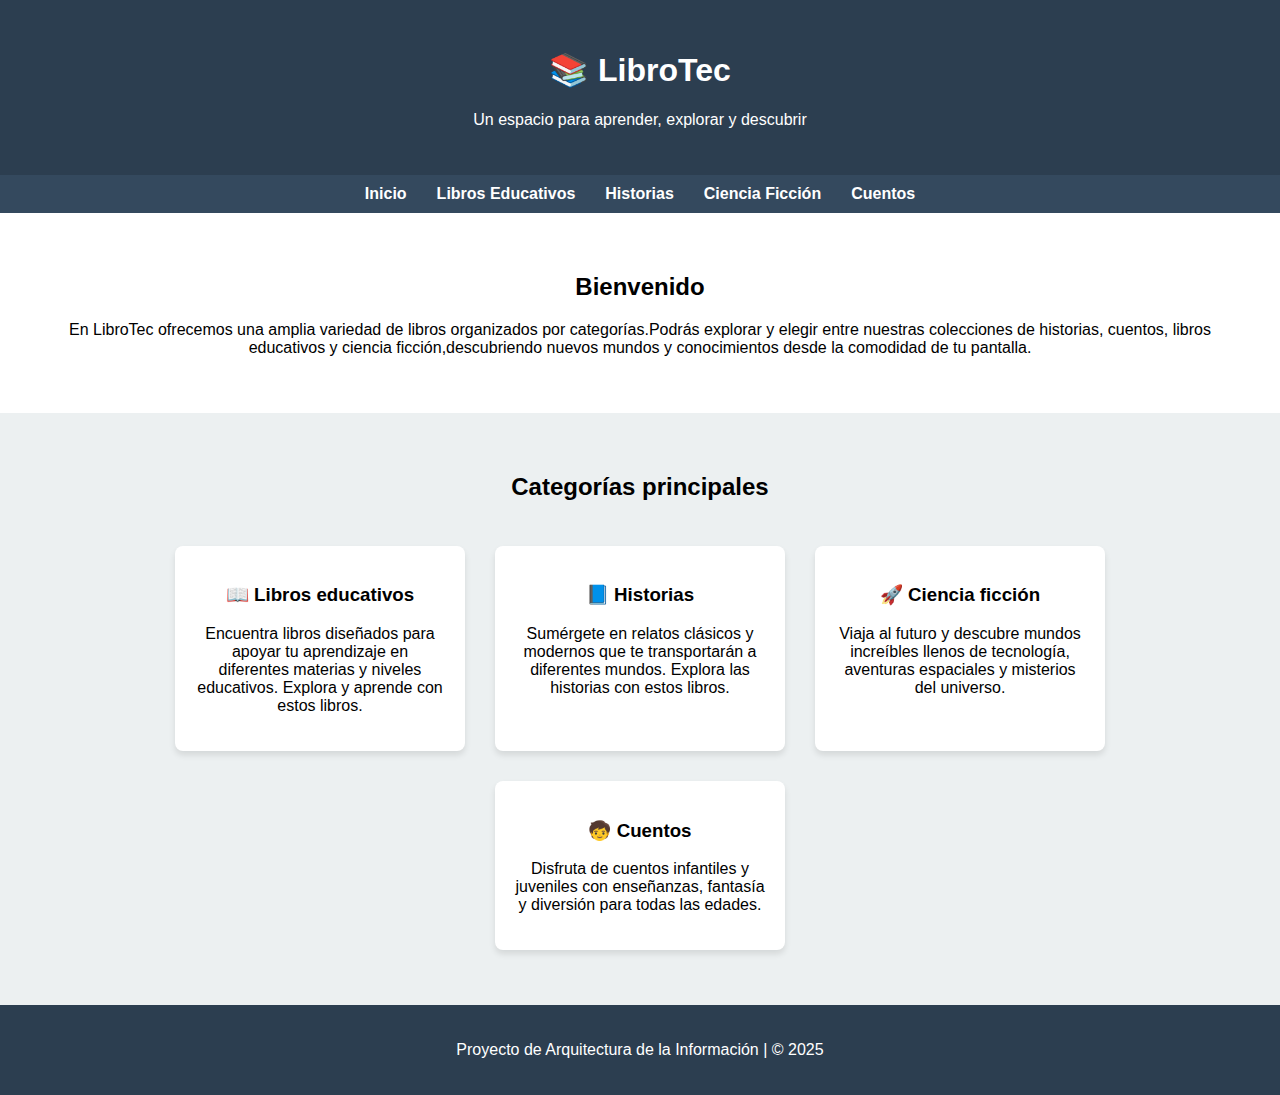
<file: index.html>
<!DOCTYPE html>
<html lang="es">
<head>
    <meta charset="UTF-8">
    <title>Biblioteca Virtual</title>
    <link rel="stylesheet" href="estilos.css">
</head>
<body>

    <!-- ENCABEZADO -->
    <header>
        <h1>📚 LibroTec</h1>
        <p>Un espacio para aprender, explorar y descubrir</p>
    </header>

    <!-- MENÚ -->
    <nav>
        <ul>
            <li><a href="index.html">Inicio</a></li>
            <li><a href="educativos.html">Libros Educativos</a></li>
            <li><a href="historias.html">Historias</a></li>
            <li><a href="ciencia.html">Ciencia Ficción</a></li>
            <li><a href="cuentos.html">Cuentos</a></li>
        </ul>
    </nav>

    <!-- BIENVENIDA -->
    <section class="bienvenida">
        <h2>Bienvenido</h2>
        <p>
            En LibroTec ofrecemos una amplia variedad de libros
            organizados por categorías.Podrás explorar y elegir
            entre nuestras colecciones de historias, cuentos,
            libros educativos y ciencia ficción,descubriendo
            nuevos mundos y conocimientos desde la comodidad
            de tu pantalla.
        </p>
    </section>

    <!-- CATEGORÍAS -->
    <section class="categorias">

        <h2 class="titulo-categorias">Categorías principales</h2>

        <div class="contenedor-tarjetas">

            <a href="educativos.html" class="tarjeta">
                <h3>📖 Libros educativos</h3>
                <p>
                    Encuentra libros diseñados para apoyar tu aprendizaje en diferentes

                    materias y niveles educativos. Explora y aprende con estos libros.
                </p>
            </a>

            <a href="historias.html" class="tarjeta">
                <h3>📘 Historias</h3>
                <p>
                    Sumérgete en relatos clásicos y modernos que te transportarán a 
                    diferentes mundos. Explora las historias con estos libros.
                </p>
            </a>

            <a href="ciencia.html" class="tarjeta">
                <h3>🚀 Ciencia ficción</h3>
                <p>
                    Viaja al futuro y descubre mundos increíbles llenos de tecnología, 
                    aventuras espaciales y misterios del universo.
                </p>
            </a>

            <a href="cuentos.html" class="tarjeta">
                <h3>🧒 Cuentos</h3>
                <p>
                    Disfruta de cuentos infantiles y juveniles con enseñanzas, fantasía 
                    y diversión para todas las edades.
                </p>
            </a>

        </div>

    </section>

    <!-- PIE DE PÁGINA -->
    <footer>
        <p>Proyecto de Arquitectura de la Información | © 2025</p>
    </footer>

</body>
</html>
</file>
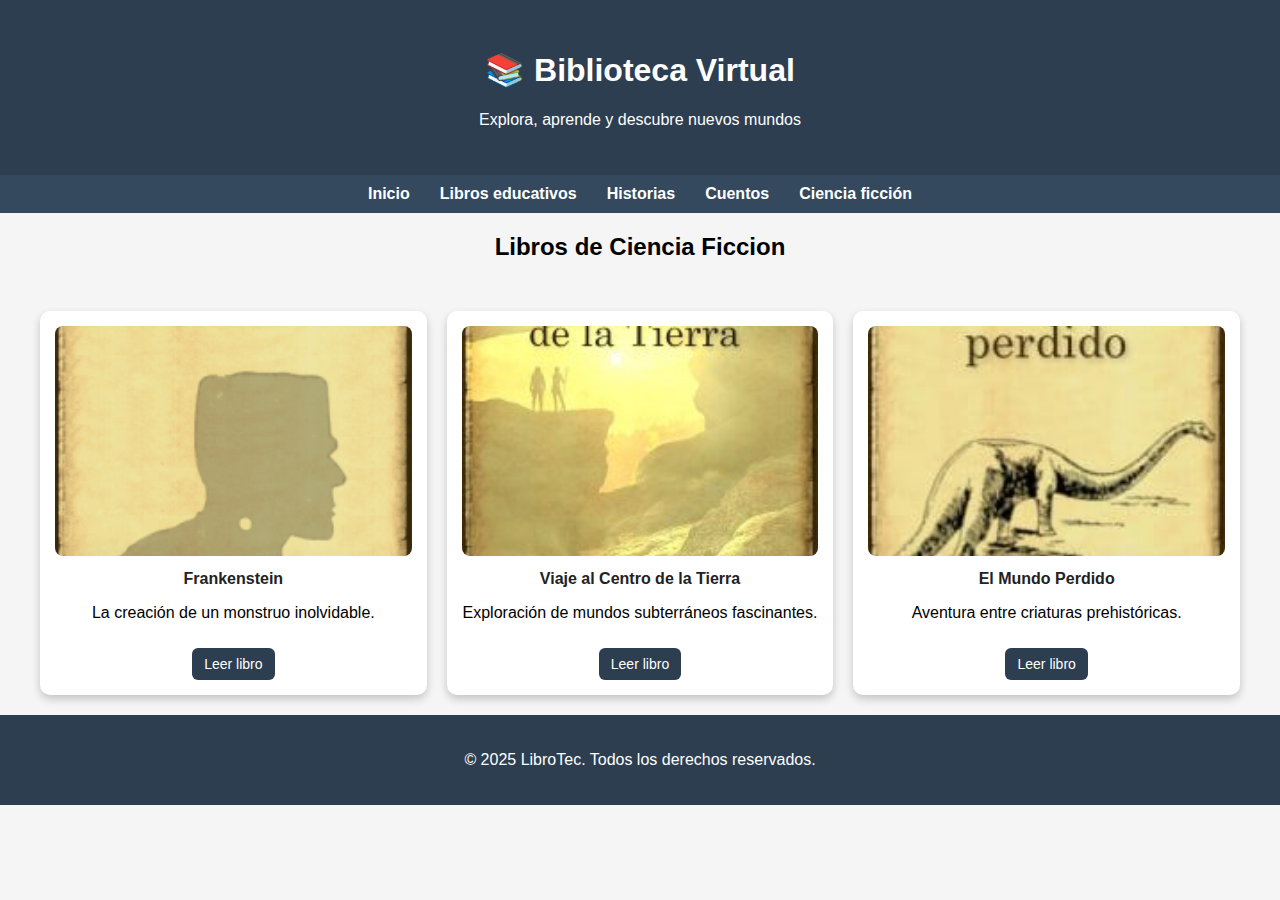
<file: ciencia.html>
<!DOCTYPE html>
<html lang="es">
<head>
    <meta charset="UTF-8">
    <title>Libros Educativos</title>
    <link rel="stylesheet" href="estilos.css">
</head>
<body id="ciencia">
<header>
  <h1>📚 Biblioteca Virtual</h1>
  <p>Explora, aprende y descubre nuevos mundos</p>
</header>
<nav>
  <ul>
    <li><a href="index.html">Inicio</a></li>
    <li><a href="educativos.html">Libros educativos</a></li>
    <li><a href="historias.html">Historias</a></li>
    <li><a href="cuentos.html">Cuentos</a></li>
    <li><a href="ciencia.html">Ciencia ficción</a></li>
  </ul>
</nav>

<h2 class="titulo-categorias">Libros de Ciencia Ficcion</h2>


<div id="contenedorLibros" class="libros-container"></div>

<script src="script.js"></script>
    
<footer>
  <p>&copy; 2025 LibroTec. Todos los derechos reservados.</p>
</footer>
    
</body>
</html>
</file>
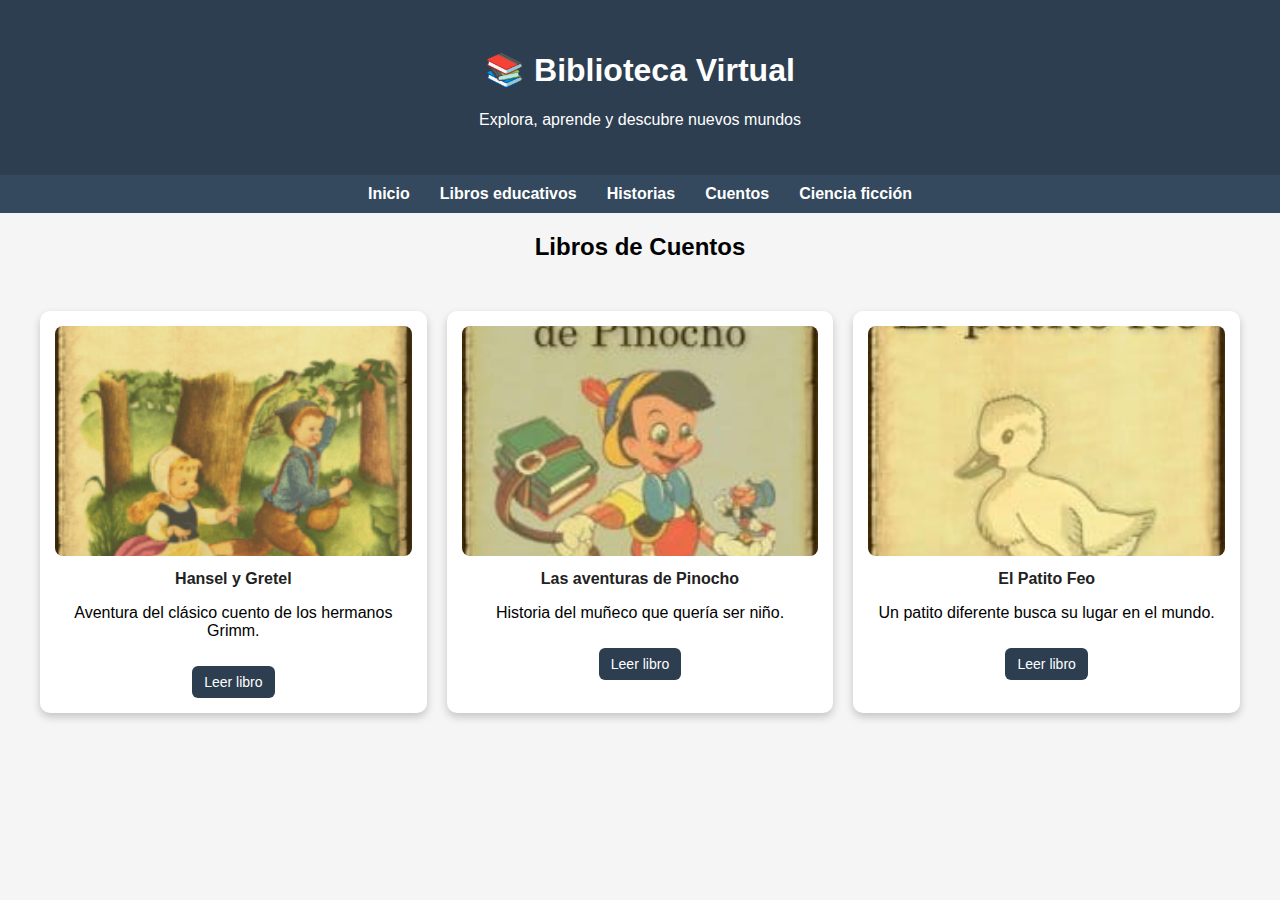
<file: cuentos.html>
<!DOCTYPE html>
<html lang="es">
<head>
    <meta charset="UTF-8">
    <title>Libros Educativos</title>
    <link rel="stylesheet" href="estilos.css">
</head>
<body id="cuentos">
<header>
  <h1>📚 Biblioteca Virtual</h1>
  <p>Explora, aprende y descubre nuevos mundos</p>
</header>
<nav>
  <ul>
    <li><a href="index.html">Inicio</a></li>
    <li><a href="educativos.html">Libros educativos</a></li>
    <li><a href="historias.html">Historias</a></li>
    <li><a href="cuentos.html">Cuentos</a></li>
    <li><a href="ciencia.html">Ciencia ficción</a></li>
  </ul>
</nav>

<h2 class="titulo-categorias">Libros de Cuentos</h2>

<div id="contenedorLibros" class="libros-container"></div>

<script src="script.js"></script>

</body>
</html>
</file>
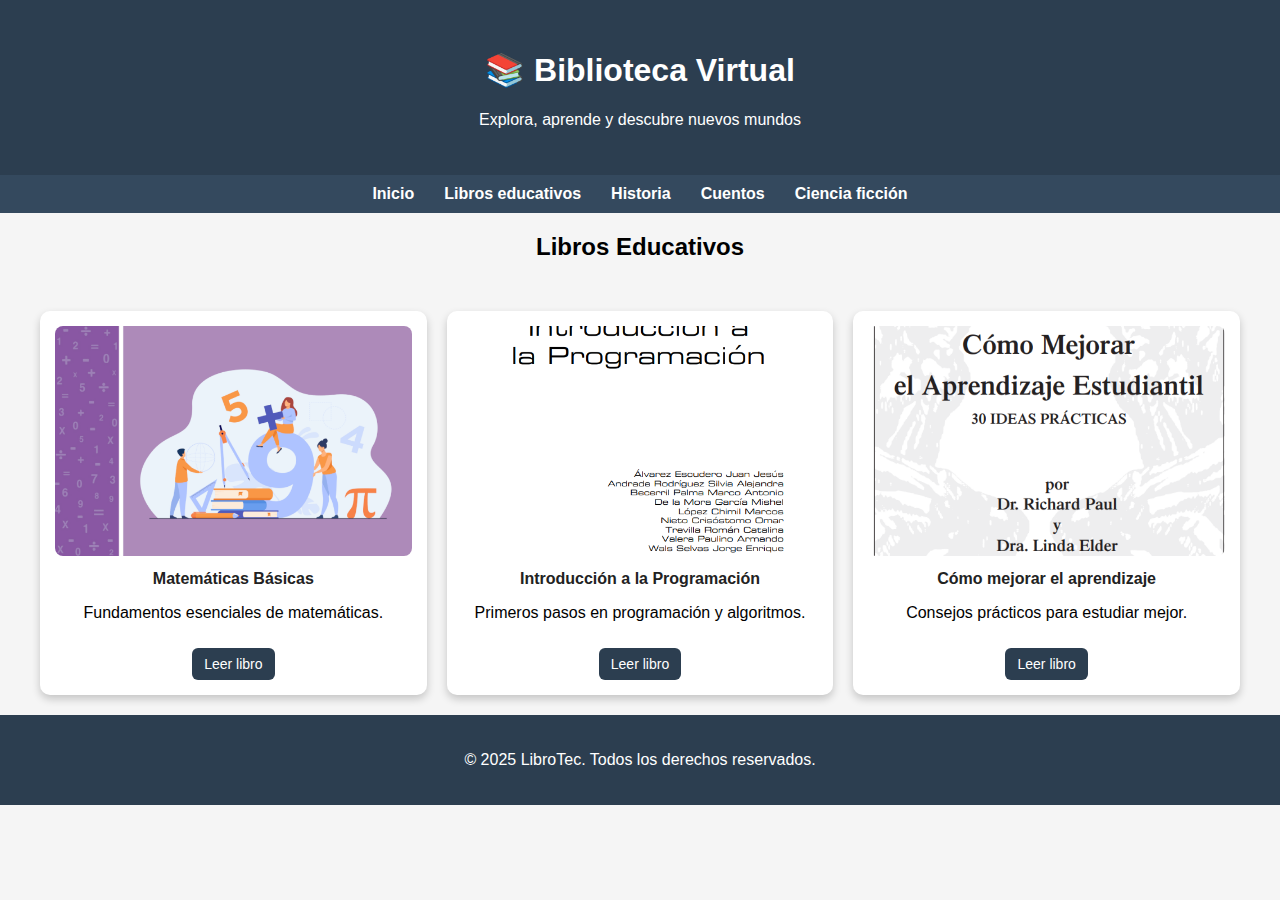
<file: educativos.html>
<!DOCTYPE html>
<html lang="es">
<head>
    <meta charset="UTF-8">
    <title>Libros Educativos</title>
    <link rel="stylesheet" href="estilos.css">
</head>
<body id="educativos">
<header>
  <h1>📚 Biblioteca Virtual</h1>
  <p>Explora, aprende y descubre nuevos mundos</p>
</header>
<nav>
  <ul>
    <li><a href="index.html">Inicio</a></li>
    <li><a href="educativos.html">Libros educativos</a></li>
    <li><a href="historias.html">Historia</a></li>
    <li><a href="cuentos.html">Cuentos</a></li>
    <li><a href="ciencia.html">Ciencia ficción</a></li>
  </ul>
</nav>

<h2 class="titulo-categorias">Libros Educativos</h2>


<div id="contenedorLibros" class="libros-container"></div>

<script src="script.js"></script>

<footer>
    <p>&copy; 2025 LibroTec. Todos los derechos reservados.</p>
</footer>

</body>
</html>
</file>
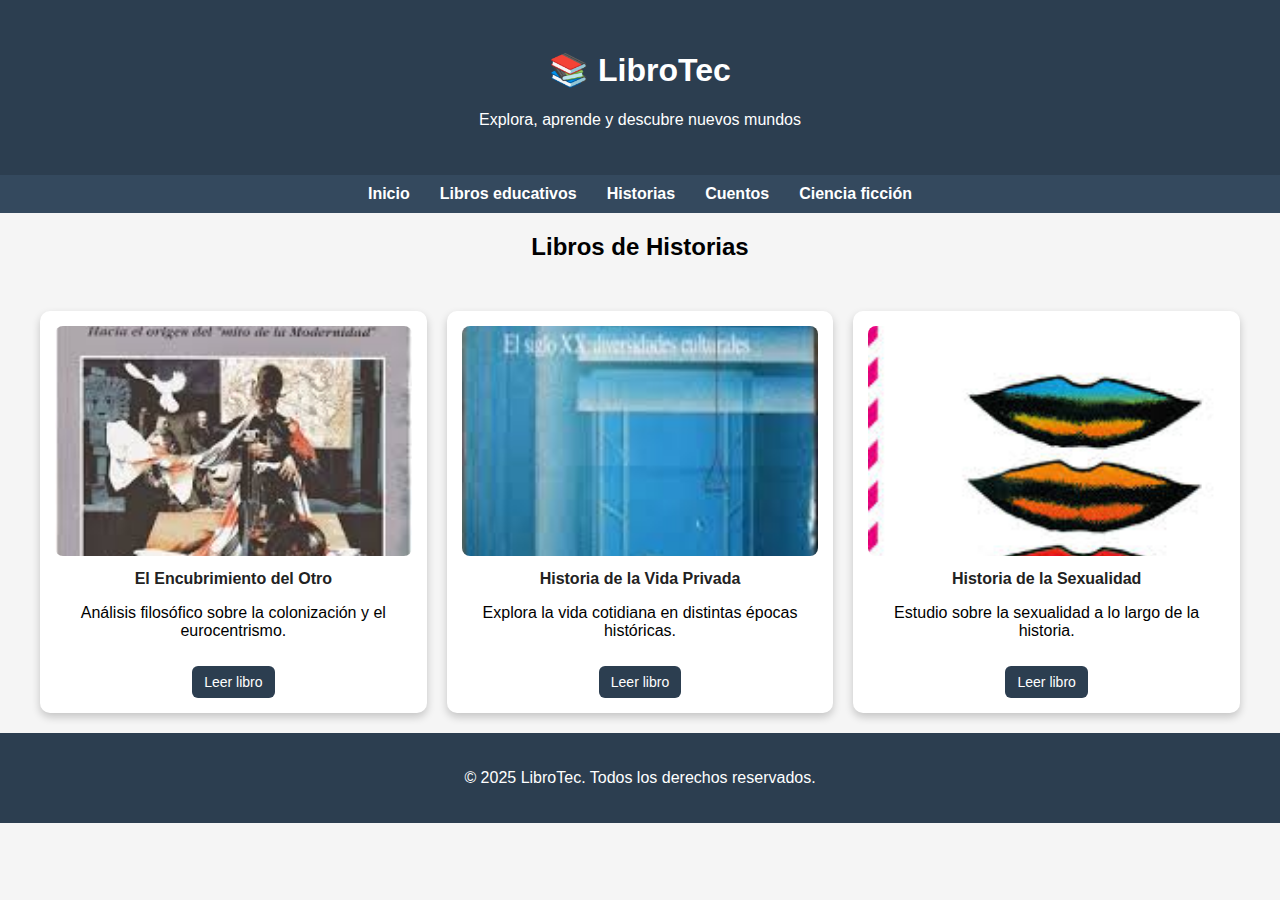
<file: historias.html>
<!DOCTYPE html>
<html lang="es">
<head>
    <meta charset="UTF-8">
    <title>Libros Educativos</title>
    <link rel="stylesheet" href="estilos.css">
</head>
<body id="historias">
<header>
  <h1>📚 LibroTec</h1>
  <p>Explora, aprende y descubre nuevos mundos</p>
</header>
<nav>
  <ul>
    <li><a href="index.html">Inicio</a></li>
    <li><a href="educativos.html">Libros educativos</a></li>
    <li><a href="historias.html">Historias</a></li>
    <li><a href="cuentos.html">Cuentos</a></li>
    <li><a href="ciencia.html">Ciencia ficción</a></li>
  </ul>
</nav>

<h2 class="titulo-categorias">Libros de Historias</h2>

<div id="contenedorLibros" class="libros-container"></div>

<script src="script.js"></script>

<footer>
    <p>&copy; 2025 LibroTec. Todos los derechos reservados.</p>
</footer>
</body>
</html>
</file>
<file: estilos.css>
body {
    margin: 0;
    font-family: Arial, sans-serif;
    background-color: #f5f5f5;
}

/* ENCABEZADO */
header {
    background-color: #2c3e50;
    color: white;
    text-align: center;
    padding: 30px;
}

/* MENÚ */
nav {
    background-color: #34495e;
}

nav ul {
    list-style: none;
    margin: 0;
    padding: 10px;
    display: flex;
    justify-content: center;
}

nav ul li {
    margin: 0 15px;
}

nav ul li a {
    color: white;
    text-decoration: none;
    font-weight: bold;
}

/* BIENVENIDA */
.bienvenida {
    text-align: center;
    padding: 40px;
    background-color: white;
}

/* CATEGORÍAS */
.categorias {
    background-color: #ecf0f1;
    padding: 40px 20px;
}

/* TÍTULO CATEGORÍAS */
.titulo-categorias {
    text-align: center;
    margin-bottom: 30px;
}

/* CONTENEDOR DE TARJETAS */
.contenedor-tarjetas {
    display: flex;
    flex-wrap: wrap;
    justify-content: center;
}

/* TARJETAS */
.tarjeta {
    background: white;
    width: 250px;
    margin: 15px;
    padding: 20px;
    text-align: center;
    border-radius: 8px;
    box-shadow: 0 4px 6px rgba(0,0,0,0.1);
}

/* PIE DE PÁGINA */
footer {
    background-color: #2c3e50;
    color: white;
    text-align: center;
    padding: 20px;
}

.tarjeta {
    text-decoration: none;
    color: black;
}

.tarjeta:hover {
    transform: scale(1.05);
    transition: 0.3s;
}

.titulo-categoria{
    text-align: center;
    font-size: 28px;
    margin: 20px 0;
    color: #333;
}

.libros-container{
    display: grid;
    grid-template-columns: repeat(auto-fit, minmax(180px,1fr));
    gap: 20px;
    padding: 20px;
}

.libro-card{
    background-color: #fff;
    border-radius: 10px;
    padding: 15px;
    box-shadow: 0 4px 8px rgba(0,0,0,0.2);
    text-align: center;
    transition: transform 0.3s ease;
}

.libro-card:hover{
    transform: scale(1.05);
}

.libro-card img{
    width: 100%;
    height: 230px;
    object-fit: cover;
    border-radius: 8px;
}

.libro-card h3{
    margin-top: 10px;
    font-size: 16px;
    color: #222;
}

.libro-card a:hover{
    background: #1a252f;
}

.libros-container {
    max-width: 1200px;
    margin: auto;
}

.libro-card {
    cursor: pointer;
}

.libro-card a {
  display: inline-block;
  margin-top: 10px;
  padding: 8px 12px;
  background: #2c3e50;
  color: white;
  text-decoration: none;
  border-radius: 6px;
  font-size: 14px;
}

.libro-card a:hover {
  background: #1a252f;
}

/* MENÚ DE NAVEGACIÓN BONITO */
.menu {
    background: linear-gradient(90deg, #1f3b77, #3b82f6);
    padding: 15px 0;
    text-align: center;
}

.menu a {
    color: white;
    text-decoration: none;
    margin: 0 20px;
    font-size: 18px;
    font-weight: bold;
    padding: 8px 15px;
    border-radius: 10px;
    transition: all 0.3s ease;
    display: inline-block;
}

.menu a:hover {
    background-color: white;
    color: #1f3b77;
    transform: scale(1.1);
}
</file>
